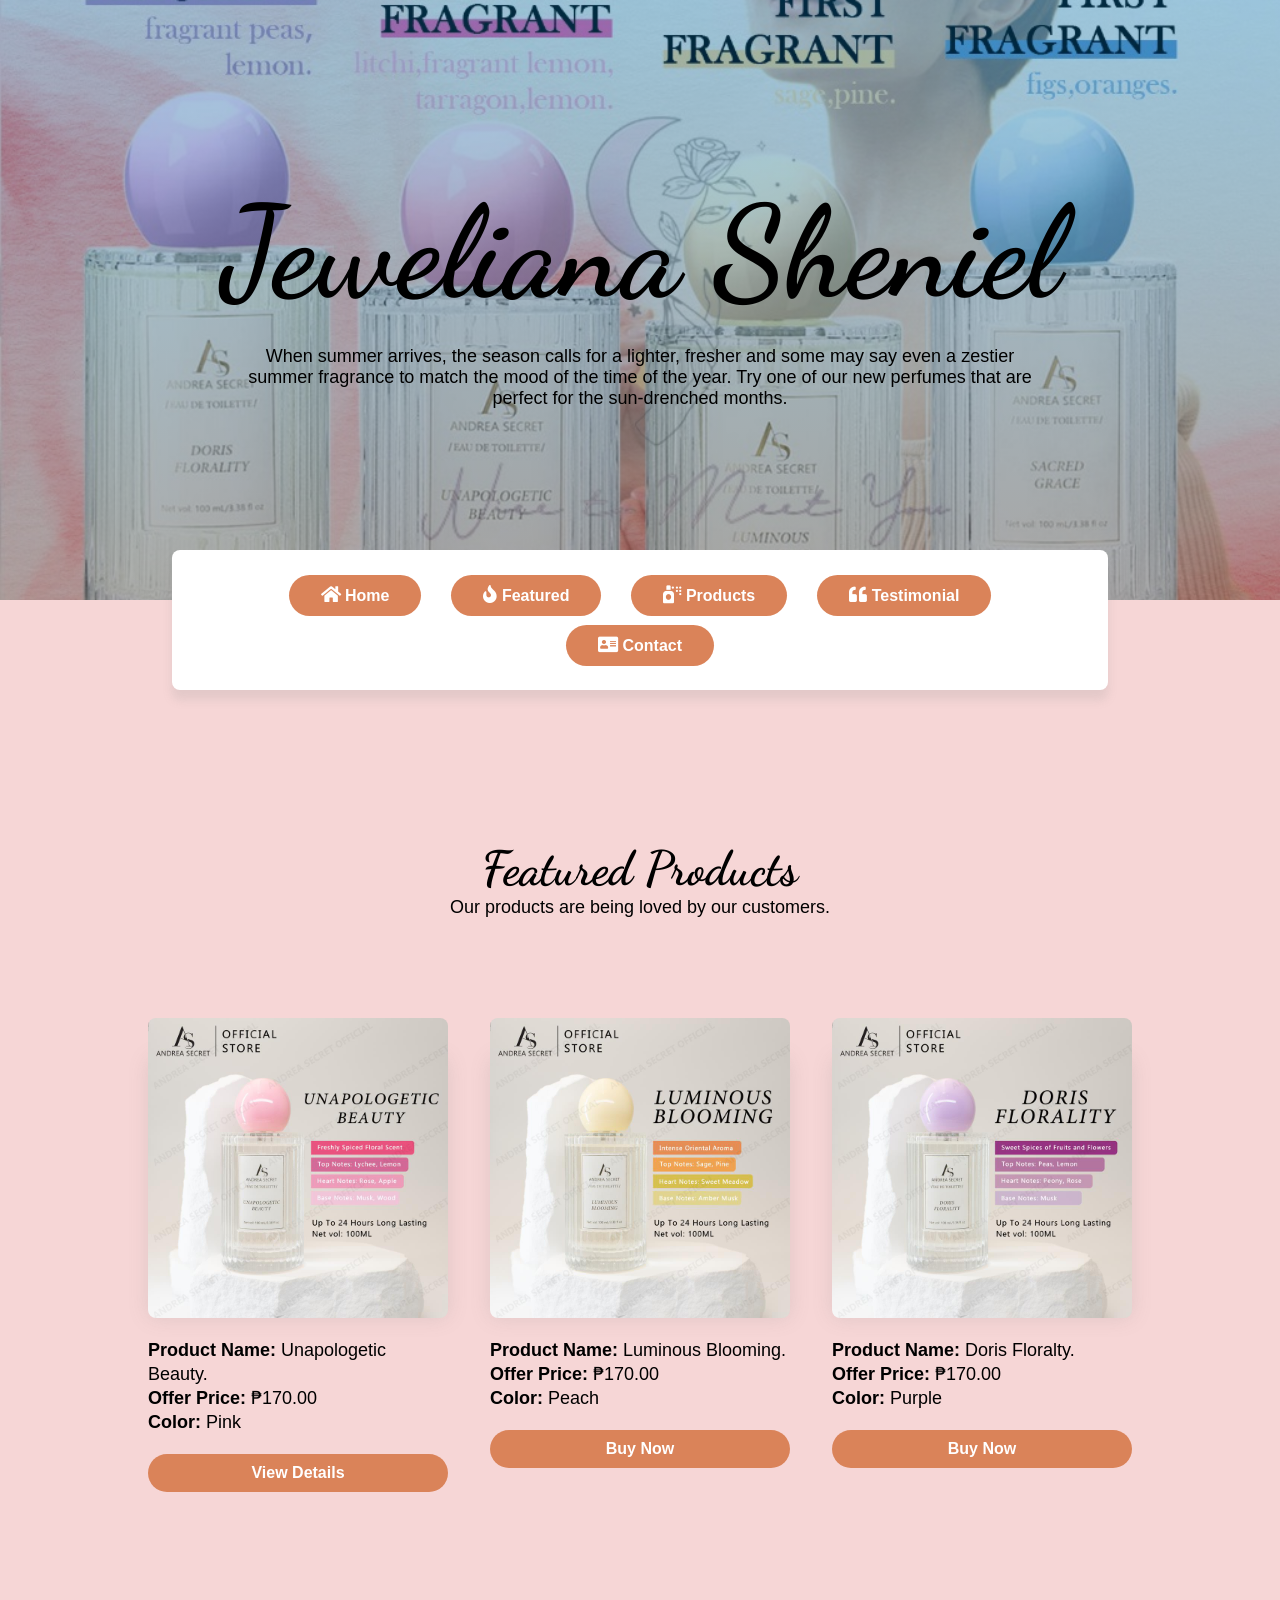
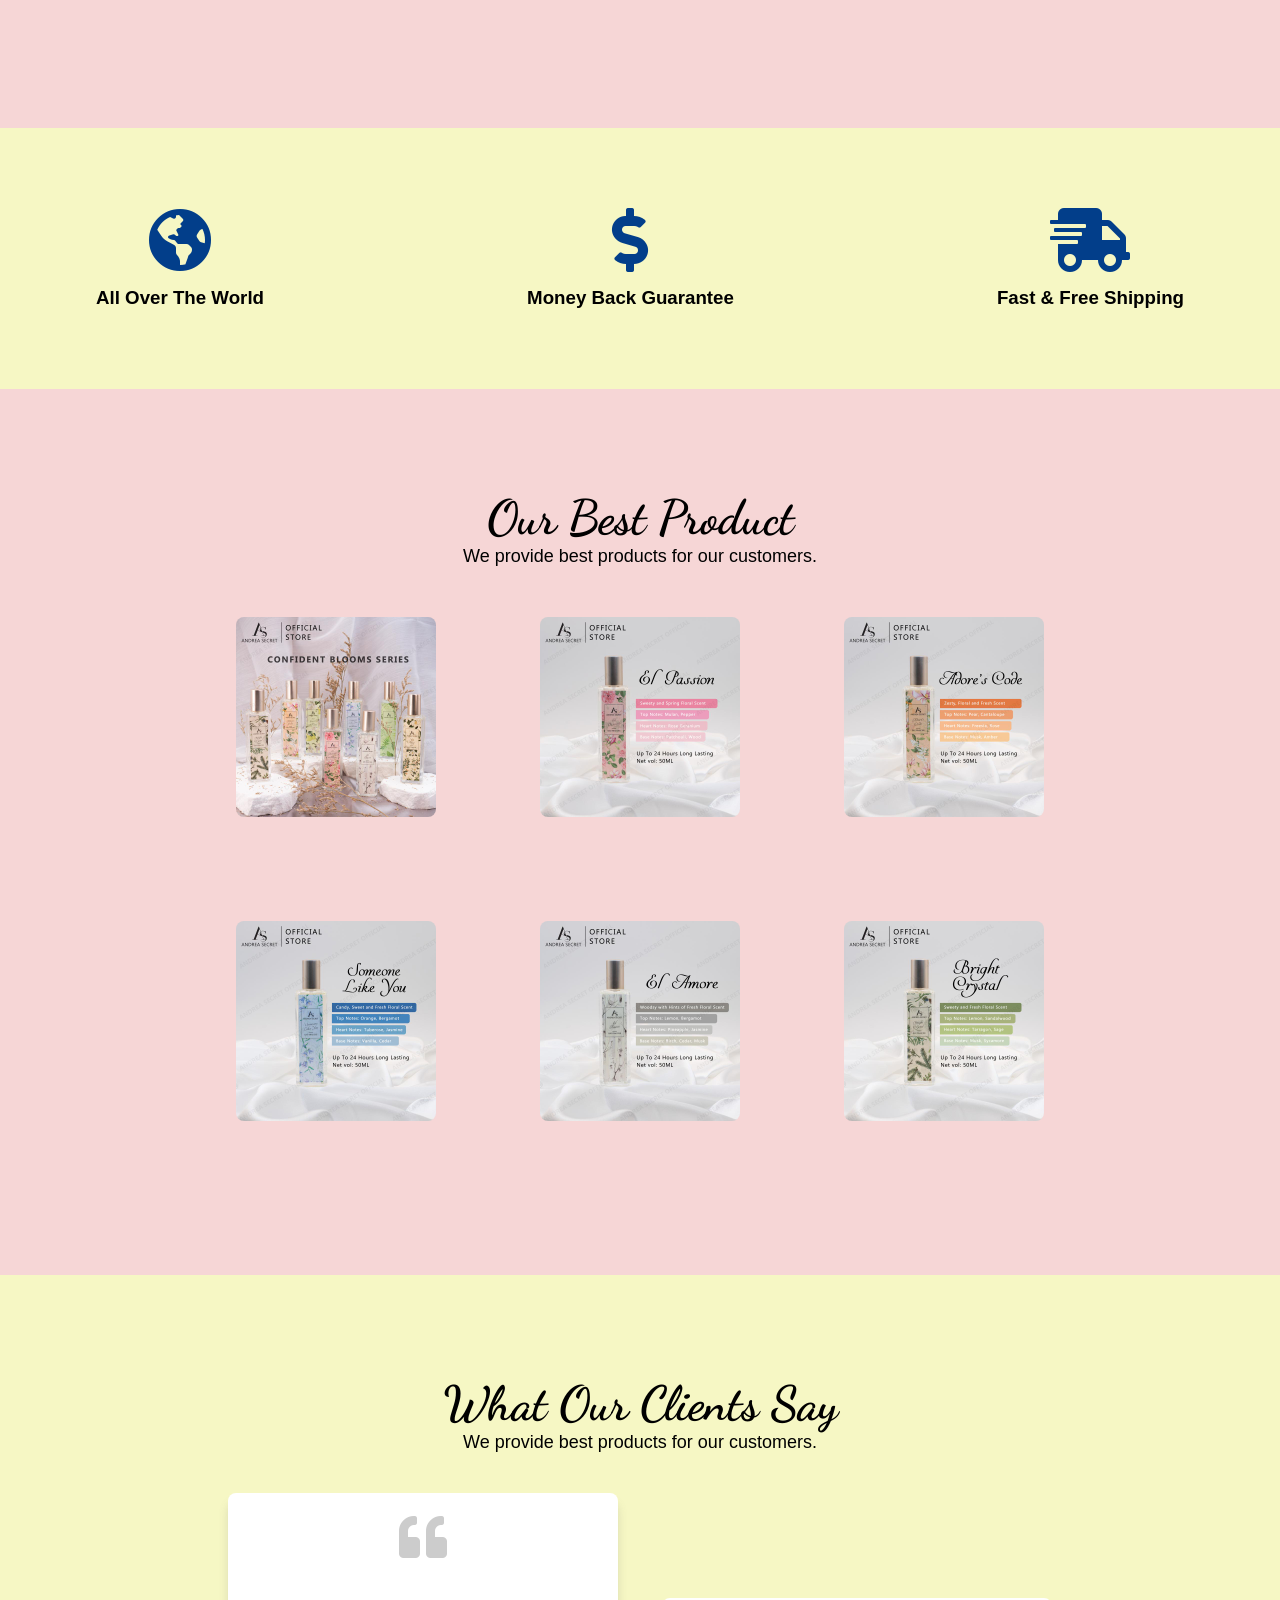
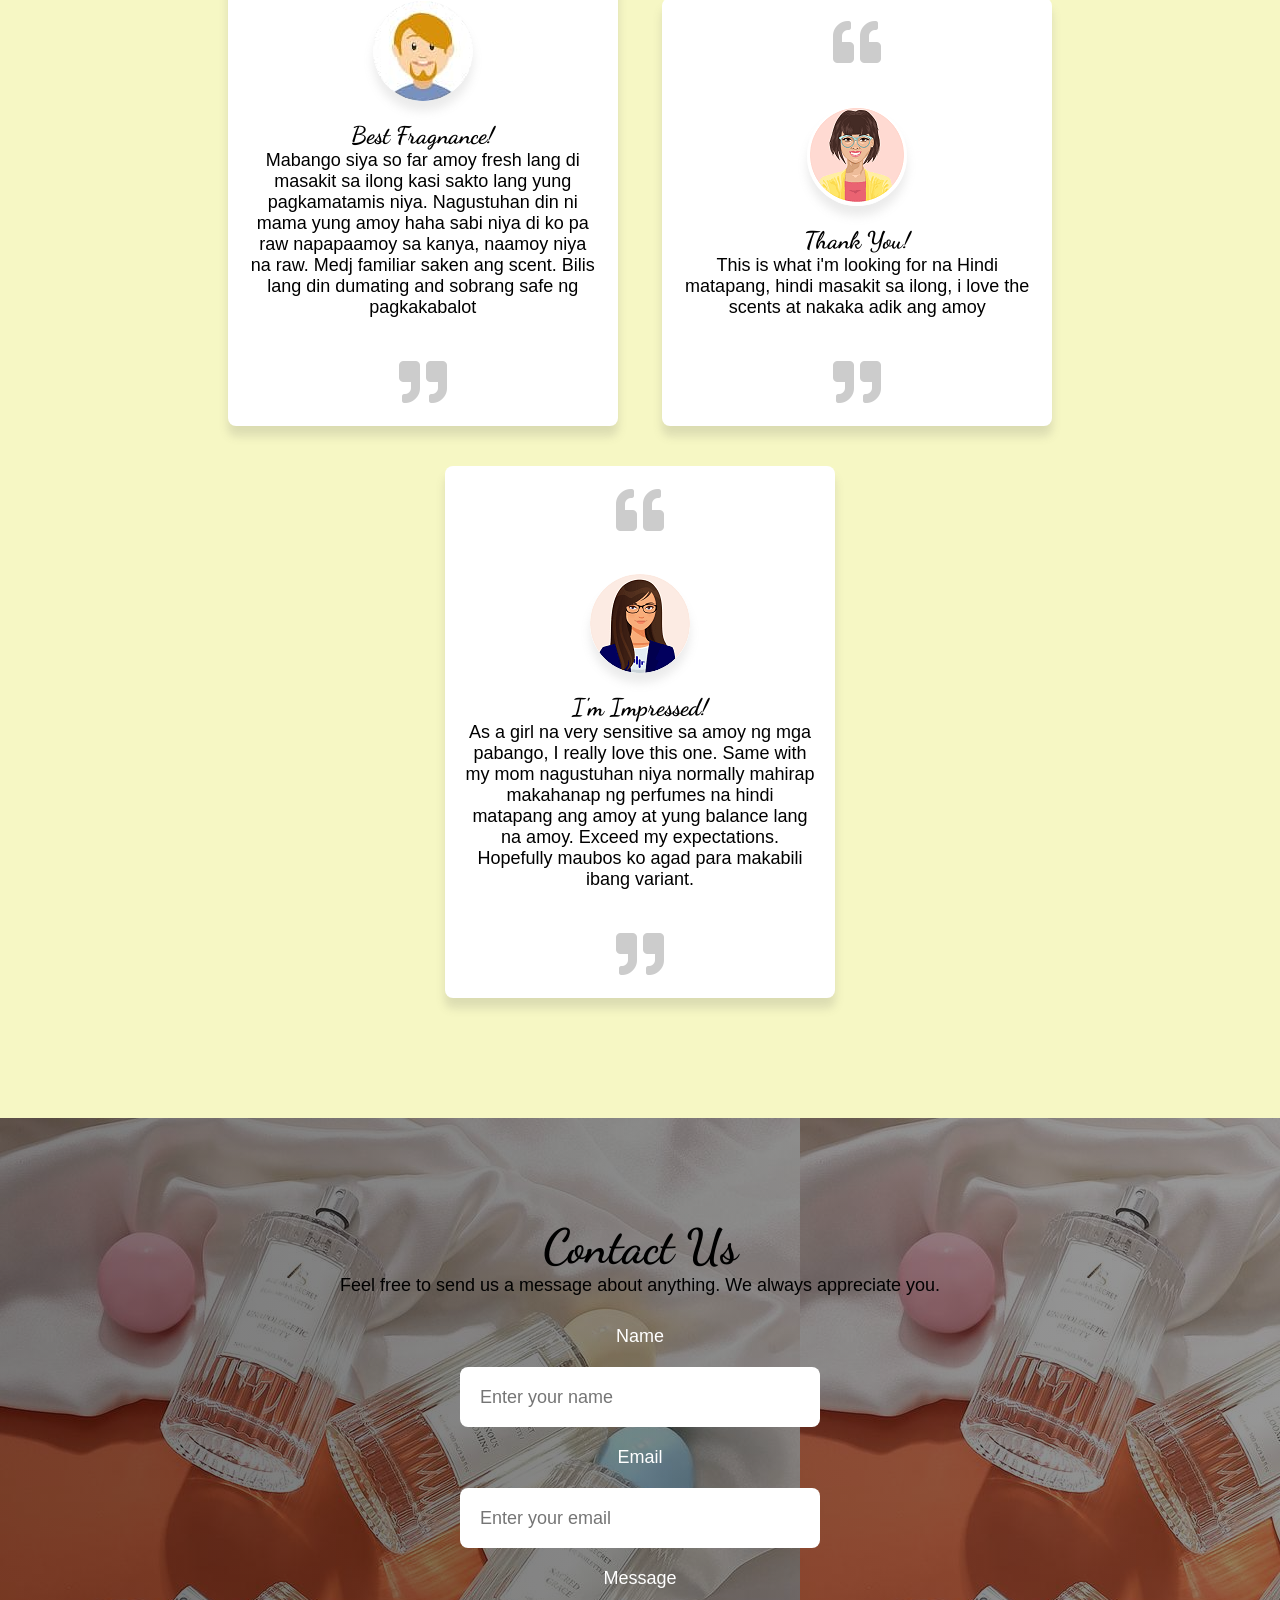
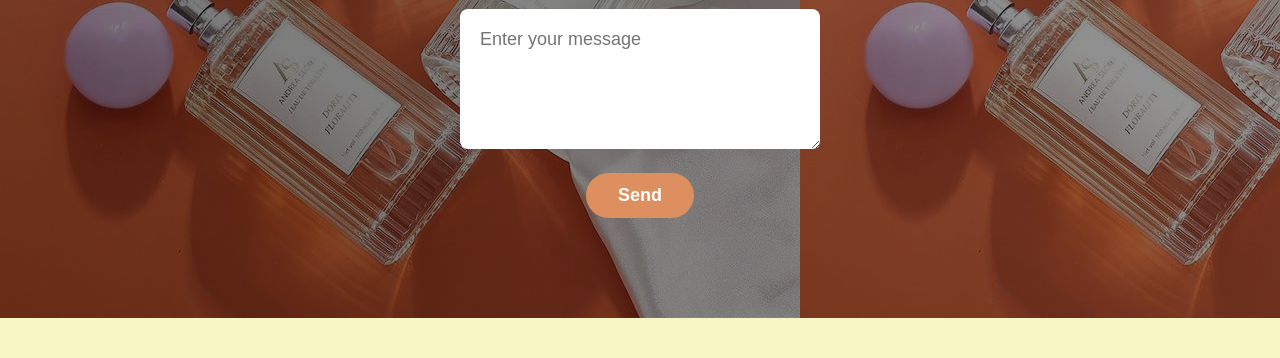
<file: webdev/index.html>
<!DOCTYPE html>
<html lang="en">

<head>
    <meta charset="UTF-8">
    <meta name="viewport" content="width=device-width, initial-scale=1.0">
    <!-- Favicon -->
    <link rel="shortcut icon" href="assets/images/favicon.png" type="image/x-icon">
    <!-- FontAwesome CDN -->
    <link rel="stylesheet" href="https://cdnjs.cloudflare.com/ajax/libs/font-awesome/5.14.0/css/all.min.css">
    <!-- Stylesheet Link -->
    <link rel="stylesheet" href="style.css">

    <title>SEASONS OF BLOOM | Perfume Shop</title>
</head>
    <!--https://htmlpreview.github.io/?https://github.com/prncessjwl/DC_101--Web_Development_1/blob/daaeae528f9abf2e611a40b059d3195aeed42460/webdev/index.html-->

<body>
    <div class="wrapper">
        <main class="main-content">
            <div id="hero" class="hero">
                <h1>Jeweliana Sheniel</h1>
                <p>When summer arrives, the season calls for a lighter, fresher and some may say even a zestier summer
                    fragrance to match
                    the mood of the time of the year. Try one of our new perfumes that are perfect for the sun-drenched
                    months.</p>
            </div>

            <div class="navbar">
                <div class="nav-item">
                    <ul>
                        <li><a href="#hero"><i class="fas fa-home"></i> Home</a></li>
                        <li><a href="#featured"><i class="fa fa-fire"></i> Featured</a></li>
                        <li><a href="#products"><i class="fa fa-spray-can"></i> Products</a></li>
                        <li><a href="#testimonial"><i class="fa fa-quote-left"></i> Testimonial</a></li>
                        <li><a href="#contact"><i class="fas fa-address-card"></i> Contact</a></li>
                    </ul>
                </div>
            </div>
            <div id="featured">
                <h2>Featured Products</h2>
                <p>Our products are being loved by our customers.</p>
                <div class="featured-product">
                    <div class="featured-one">
                        <img src="assets/images/blue.jpeg" alt="" class="featured-image">
                        <div class="featured-description">
                            <p>
                                <b>Product Name:</b> Unapologetic Beauty.
                                <br>
                                <b>Offer Price:</b> <del></del> ₱170.00
                                <br>
                                <b>Color:</b> Pink
                            </p>
                        </div>
                        <a href="#" class="buynow">View Details</a>
                    </div>
                    <div class="featured-two">
                        <img src="assets/images/gold.jpeg" alt="" class="featured-image">
                        <div class="featured-description">
                            <p>
                                <b>Product Name:</b> Luminous Blooming.
                                <br>
                                <b>Offer Price:</b> <del></del> ₱170.00
                                <br>
                                <b>Color:</b> Peach
                            </p>
                        </div>
                        <a href="#" class="buynow">Buy Now</a>
                    </div>
                    <div class="featured-three">
                        <img src="assets/images/black.jpeg" alt="" class="featured-image">
                        <div class="featured-description">
                            <p>
                                <b>Product Name:</b> Doris Floralty.
                                <br>
                                <b>Offer Price:</b> <del></del> ₱170.00 
                                <br>
                                <b>Color:</b> Purple
                            </p>
                        </div>
                        <a href="#" class="buynow">Buy Now</a>
                    </div>
                </div>
            </div>
            <div class="icon-box-section">
                <div class="icon1 icon">
                    <i class="fas fa-globe-americas"></i>
                    <h3>All Over The World</h3>

                    <p></p>
                </div>
                <div class="icon2 icon"><i class="fas fa-dollar-sign"></i>
                    <h3>Money Back Guarantee</h3>

                    <p></p>
                </div>
                <div class="icon3 icon"><i class="fas fa-shipping-fast"></i>
                    <h3>Fast & Free Shipping</h3>
                    <p></p>
                </div>
            </div>
            <!-- Products Section -->
            <div id="products">
                <h2>Our Best Product</h2>
                <p>We provide best products for our customers.</p>

                <div class="products-grid">
                    <img src="assets/images/product1.jpeg">
                    <img src="assets/images/product2.jpeg">
                    <img src="assets/images/product3.jpeg">
                    <div class="second-grid">
                        <img src="assets/images/product4.jpeg">
                        <img src="assets/images/product5.jpeg">
                        <img src="assets/images/product6.jpeg">
                    </div>
                </div>
            </div>
            <!-- Testimonial Section -->
            <div id="testimonial">
                <h2>What Our Clients Say</h2>
                <p>We provide best products for our customers.</p>
                <div class="customers customer1">
                    <i class="fas fa-quote-left quote-icon"></i>
                    <img src="assets/images/customer1.jpg">
                    <h3>Best Fragnance!</h3>

                    <p>Mabango siya so far amoy fresh lang di masakit sa ilong kasi sakto lang yung 
                        pagkamatamis niya. Nagustuhan din ni mama yung amoy haha sabi niya di ko pa raw 
                        napapaamoy sa kanya, naamoy niya na raw. Medj familiar saken ang scent. 
                        Bilis lang din dumating and sobrang safe ng pagkakabalot</p>
                    <i class="fas fa-quote-right quote-icon"></i>

                </div>
                <div class="customers customer2 ">
                    <i class="fas fa-quote-left quote-icon "></i>
                    <img src="assets/images/customer2.png">
                    <h3>Thank You!</h3>

                    <p>This is what i'm looking for na Hindi matapang, hindi masakit sa ilong,
                        i love the scents at nakaka adik ang amoy</p>
                    <i class="fas fa-quote-right quote-icon "></i>
                </div>
                <div class="customers customer3">
                    <i class="fas fa-quote-left quote-icon"></i>
                    <img src="assets/images/customer3.png">
                    <h3>I'm Impressed!</h3>

                    <p>As a girl na very sensitive sa amoy ng mga pabango, I really love this one.
                         Same with my mom nagustuhan niya normally mahirap makahanap ng perfumes na hindi
                          matapang ang amoy at yung balance lang na amoy. Exceed my expectations.
                           Hopefully maubos ko agad para makabili ibang variant.</p>
                    <i class="fas fa-quote-right quote-icon"></i>
                </div>
            </div>
            <!-- Contact Section -->
            <div id="contact">


                <h2>Contact Us</h2>
                <p>Feel free to send us a message about anything. We always appreciate you.</p>

                <form>
                    <label for="name">Name</label> <br>
                    <input type="text" name="" id="name" placeholder="Enter your name" required>
                    <br>
                    <label for="email">Email</label> <br>
                    <input type="email" name="" id="email" placeholder="Enter your email" required>
                    <br>
                    <label for="message">Message</label><br>
                    <textarea name="" id="message" placeholder="Enter your message" required></textarea>
                    <br>
                    <button type="submit">Send</button>
                </form>

            </div>
        </main>
        <footer class="site-footer"></footer>
    </div>
</body>

</html>
</file>
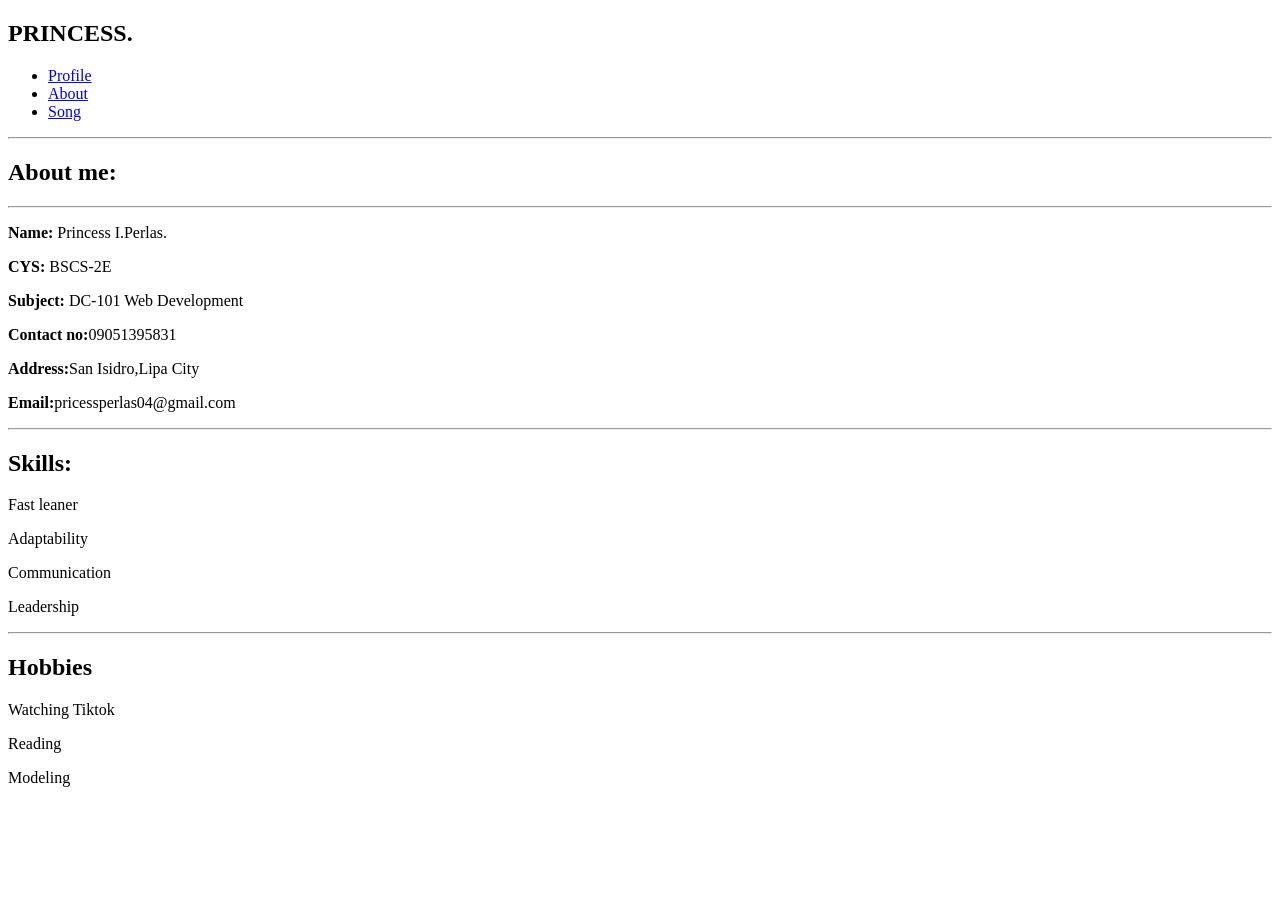
<file: perlas-profile.html>
<!DOCTYPE html>
<html>
    <head>
        <title>Personal.Bio-Princess </title>
    </head>
    <body>
        <header>
            <div>
                <h2>PRINCESS.</h2>
            </div>
            <div>
                <ul>
                    <li><a href="perlas-bio.html" target="_self">Profile</a></li>
                    <li><a href="perlas-profile.html" target="_self">About</a></li>
                    <li><a href="perlas-songlyrics.html" target="_self">Song</a></li>

                </ul>
            </div>
        </header>
        <hr>
        <main>
            <div>
                <h2>About me:</h2>
                <hr>
                <p> <strong>Name:</strong> Princess I.Perlas.</p>
                <p> <strong>CYS:</strong> BSCS-2E</p>
                <p> <strong>Subject:</strong> DC-101 Web Development</p>
                <p> <strong>Contact no:</strong>09051395831</p>
                <p> <strong>Address:</strong>San Isidro,Lipa City</p>
                <p> <strong>Email:</strong>pricessperlas04@gmail.com</p> 
<hr>
                <h2>Skills:</h2>
                <p>Fast leaner</p>
                <P>Adaptability</P>
                <p>Communication</p>
                <p>Leadership</p>
<hr>
                <h2> Hobbies</h2>
                <p>Watching Tiktok</p>
                <P>Reading</P>
                <p>Modeling</p>
               
                
    
                
            </div>
        </main>
    </body>
</html>
</file>
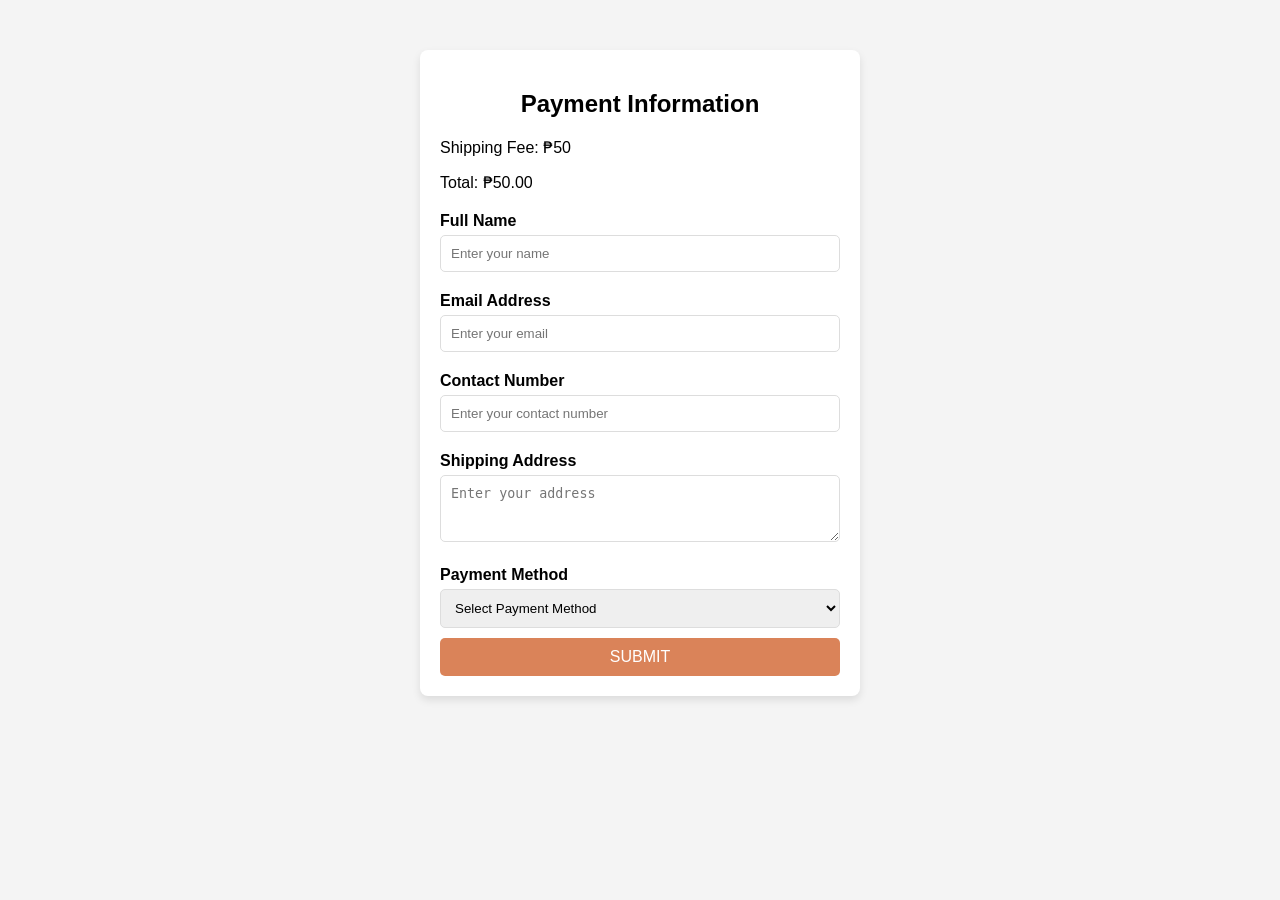
<file: webdev landing page/checkout.html>
<!DOCTYPE html>
<html lang="en">
<head>
    <meta charset="UTF-8">
    <meta name="viewport" content="width=device-width, initial-scale=1.0">
    <title>Checkout</title>
    <style>
        body {
            font-family: Arial, sans-serif;
            background-color: #f4f4f4;
            margin: 0;
            padding: 0;
        }

        .container {
            max-width: 400px;
            margin: 50px auto;
            background-color: #fff;
            padding: 20px;
            border-radius: 8px;
            box-shadow: 0 4px 8px rgba(0, 0, 0, 0.1);
        }

        h2 {
            text-align: center;
            margin-bottom: 20px;
        }

        label {
            font-weight: bold;
            display: block;
            margin: 10px 0 5px;
        }

        input, select, textarea {
            width: 100%;
            padding: 10px;
            margin-bottom: 10px;
            border: 1px solid #ddd;
            border-radius: 5px;
            box-sizing: border-box;
        }

        .total-section {
            margin: 20px 0;
            padding: 10px;
            background: #f9f9f9;
            border: 1px solid #ddd;
            border-radius: 5px;
        }

        .total-section p {
            margin: 5px 0;
            font-size: 16px;
        }

        .btn {
            width: 100%;
            padding: 10px;
            background-color: #DA8359;
            color: white;
            border: none;
            border-radius: 5px;
            font-size: 16px;
            cursor: pointer;
            text-transform: uppercase;
        }

        .btn:hover {
            background-color: #DA8359;
        }

        .hidden {
            display: none;
        }

        .thankyou-message {
            text-align: center;
            font-size: 18px;
            font-weight: bold;
            color: #4CAF50;
            margin-top: 20px;
        }

        .cart-details {
            margin-bottom: 20px;
        }
    </style>
</head>
<body>
    <div class="container">
        <h2 id="paymentTitle">Payment Information</h2>

        <!-- Cart details display -->
        <div class="cart-details" id="cartDetails">
            <!-- Cart items will be dynamically populated here -->
        </div>

        <form id="checkoutForm">
            <!-- Full Name -->
            <label for="name">Full Name</label>
            <input type="text" id="name" placeholder="Enter your name" required>

            <!-- Email Address -->
            <label for="email">Email Address</label>
            <input type="email" id="email" placeholder="Enter your email" required>

            <!-- Contact Number -->
            <label for="contact">Contact Number</label>
            <input type="text" id="contact" placeholder="Enter your contact number" required>

            <!-- Address -->
            <label for="address">Shipping Address</label>
            <textarea id="address" rows="3" placeholder="Enter your address" required></textarea>

            <!-- Payment Method -->
            <label for="payment">Payment Method</label>
            <select id="payment" required>
                <option value="">Select Payment Method</option>
                <option value="credit-card">Credit Card</option>
                <option value="gcash">GCash</option>
                <option value="cod">Cash on Delivery</option>
            </select>

            <!-- Submit Button -->
            <button type="button" class="btn" id="submitBtn">Submit</button>
        </form>

        <!-- Confirmation Section -->
        <div id="confirmationSection" class="hidden">
            <p class="thankyou-message">Thank you for your purchase!</p>
            <button class="btn" onclick="goToHomePage()">Go to Home Page</button>
        </div>
    </div>

    <script>
        // Example cart (in real cases, you'd get it from localStorage or a server)
        const cart = JSON.parse(localStorage.getItem("cart")) || [];

        // Shipping fee
        const shippingFee = 50;

        // Function to calculate the total price
        function calculateTotal() {
            let total = 0;

            // Calculate total from cart items (including quantities)
            cart.forEach(item => {
                total += parseFloat(item.price.replace('₱', '').replace(',', '')) * item.quantity;
            });

            // Add shipping fee
            total += shippingFee;

            return total;
        }

        // Function to display the cart details and total price
        function displayCartDetails() {
            const cartDetails = document.getElementById("cartDetails");
            cartDetails.innerHTML = "";  // Clear previous cart details

            // Calculate the total price
            const total = calculateTotal();
            const productPrice = total - shippingFee;

            // Display the cart items
            cart.forEach(item => {
                const cartItem = document.createElement("p");
                cartItem.textContent = `${item.title} (${item.quantity}) - ₱${(parseFloat(item.price.replace('₱', '').replace(',', '')) * item.quantity).toFixed(2)}`;
                cartDetails.appendChild(cartItem);
            });

            // Display shipping fee
            const shippingDetails = document.createElement("p");
            shippingDetails.textContent = `Shipping Fee: ₱${shippingFee}`;
            cartDetails.appendChild(shippingDetails);

            // Add total price to the cart details
            const totalDetails = document.createElement("p");
            totalDetails.textContent = `Total: ₱${total.toFixed(2)}`;
            cartDetails.appendChild(totalDetails);
        }

        // On page load, display the cart details and total price
        window.onload = function () {
            displayCartDetails();
        };

        // Submit Button Logic
        document.getElementById("submitBtn").addEventListener("click", function () {
            // Validate form inputs
            const name = document.getElementById("name").value;
            const email = document.getElementById("email").value;
            const contact = document.getElementById("contact").value;
            const address = document.getElementById("address").value;
            const payment = document.getElementById("payment").value;

            if (name && email && contact && address && payment) {
                // Change title to "Payment Done"
                document.getElementById("paymentTitle").textContent = "Payment Done";

                // Hide checkout form and show confirmation
                document.getElementById("checkoutForm").classList.add("hidden");
                document.getElementById("confirmationSection").classList.remove("hidden");
            } else {
                alert("Please fill out all required fields.");
            }
        });

        // Redirect to Home Page
        function goToHomePage() {
            window.location.href = "index.html"; // Redirect to your home page
        }
    </script>
</body>
</html>
</file>
<file: webdev/style.css>
* {
    margin: 0;
    padding: 0;
    scroll-behavior: smooth
}

@import url('https://fonts.googleapis.com/css2?family=Open+Sans&display=swap');

@font-face {
    font-family: 'DancingScript';
    src: url('assets/fonts/DancingScript.ttf');
}

/* Global Styling */
body {
    background-color: #F6D6D6;
    font-family: 'Open Sans',
        sans-serif;
    text-align: center;
}

h1,
h2,
h3,
h4,
h5,
h6,
p {
    font-family: 'DancingScript',
        sans-serif;
        color: black;
}

p,
span,
b,
i,
label,
input,
textarea,
::placeholder {
    font-family: 'Open Sans',
        sans-serif;
    font-size: 18px;
}

img {
    width: 100%;
    border-radius: .5rem;
}

::selection {
    background-color: #023E8A;
    color: #fff;
}

/* Main Content Styling */

/* Hero Section Styling */
.hero {
    background: linear-gradient(0deg, rgba(0, 0, 0, 0.3), #0076b65b),
        url(assets/images/background.jpg);
    background-position: center center;
    background-repeat: no-repeat;
    background-size: cover;
    width: 100%;
    height: 500px;
    background-color: #000;
    color: #ffffff;
    text-align: center;
    margin: auto;
    padding: 50px 0;
    display: flex;
    flex-flow: column;
    justify-content: center;
}

.hero h1 {
    font-size: 8rem;
}

.hero p {
    margin: 1rem 15rem;
}

/* End Of Hero Section Styling */

/* Navbar Section Styling */
.navbar {
    height: auto;
    width: 70%;
    background-color: #fff;
    border-radius: .5rem;
    margin: -50px auto;
    box-shadow: 0 10px 10px rgba(138, 138, 138, 0.171);
    display: flex;
    flex-flow: column;
    justify-content: center;
    position: -webkit-sticky;
    position: sticky;
    top: 0;
    padding: 20px;
}

.nav-item ul {
    display: flex;
    justify-content: center;
    flex-wrap: wrap;
    text-align: center;
    list-style-type: none;
}

.nav-item li {
    margin: 15px;

}


.nav-item li a {
    text-decoration: none;
    color: #fff;
    background-color: #DA8359;
    padding: 10px 30px;
    border-radius: 50px;
    border: 2px solid transparent;
    cursor: pointer;
    font-weight: 600;
}

.nav-item li a:hover {
    border: 2px solid black;
    color: black;
    background-color: #fff;
    transition: .2s;

}

/* End Of Navbar Section Styling */

/* Featured Product Section */
#featured {
    margin-top: 100px;
    padding: 100px 0;
    text-align: center;
}

#featured h2 {
    font-size: 3rem;
}

.featured-product {
    height: 400px;
    width: 80%;
    margin: 30px auto;
    display: flex;
    flex-flow: row;
    justify-content: space-between;
    text-align: left;
    border-radius: .5rem;
}

.featured-image {
    display: block;
    background-color: #fff;
}

.featured-image:hover {
    margin-top: -15px;
    transition: .3s;
    box-shadow: none;
}

.featured-one,
.featured-two,
.featured-three {
    height: auto;
    width: 300px;
    margin: 70px 20px;
    justify-content: space-between;
    display: block;
    box-shadow: 0 40px 20px rgba(121, 119, 119, 0.171);
    border-radius: .5rem;

}

.featured-description {
    margin: 20px 0;
    line-height: 1.5em;
}

/* Icon Box Section Styling */
.icon-box-section {
    background-color: #F6F7C4;
    margin-top: 250px;
    display: flex;
    justify-content: space-between;
    text-align: center;
    padding: 5rem;
}

.icon-box-section i {
    font-size: 4rem;
    color: #023E8A;
    margin-bottom: 15px;
}

.icon {
    margin: 0 1rem;
}

.icon h3 {
    font-family: 'Open Sans', sans-serif;
}

.buynow {
    text-decoration: none;
    color: #fff;
    background-color: #DA8359;
    padding: 8px 20px;
    border-radius: 50px;
    border: 2px solid transparent;
    cursor: pointer;
    font-weight: 600;
    text-align: center;
    font-size: 16px;
    margin: 0 auto;
    display: block;
}

.buynow:hover {
    border: 2px solid black;
    color: black;
    background-color: #fff;
    transition: .2s;
}

/* Products Section */
#products {
    padding: 100px 0;
}

#products h2 {
    font-size: 3rem;
}

.products-grid img {
    height: 200px;
    width: 200px;
    margin: 50px 50px;
    cursor: pointer;

}

/* Testimonial Section Styling */
#testimonial {
    background-color: #F6F7C4;
    padding: 100px 0;
}

#testimonial h2 {
    font-size: 3rem;
}

#testimonial h3 {
    font-size: 1.5rem;
}

#testimonial p {
    margin-bottom: 20px;
}

.customers {
    background-color: #fff;
    width: 350px;
    margin: 20px;
    padding: 0 20px;
    display: inline-block;
    border-radius: .5rem;
    cursor: pointer;
    box-shadow: 0 10px 10px rgba(95, 95, 95, 0.171);
}


.customers:hover {
    background-color: #DA8359;
    color: #fff;
    transition: .2s ease-in-out;
}

.customers img {
    width: 100px;
    border-radius: 50%;
    display: block;
    margin: 20px auto;
    box-shadow: 0 10px 10px rgba(138, 138, 138, 0.171);
}

.quote-icon {
    font-size: 3rem;
    color: #ccc;
    padding: 20px;
}

.customers:hover .quote-icon {
    color: #fff;
}



/* Contact Section */
#contact {
    padding: 100px 0;
    background-attachment: fixed;
    background-position: center;
    background-repeat: no-repeat;
    background-size: cover;
    background: linear-gradient(70deg, rgba(0, 0, 0, 0.541), rgba(32, 32, 32, 0.459)), url(assets/images/contact.jpeg);
    color: #fff;
    display: flex;
    flex-flow: column;
    justify-content: center;
    margin: 0 auto;
}

#contact h2 {
    font-size: 3rem;
}

#contact p {
    margin-bottom: 30px;
}

#contact label {
    text-align: left;
}

#contact input {
    margin: 20px 0;
    height: 20px;
    width: 25%;
    padding: 20px;
    border-radius: .5rem;
    outline: none;
    border: none;

}

#contact textarea {
    margin: 20px 0;
    height: 100px;
    width: 25%;
    padding: 20px;
    border-radius: .5rem;
    outline: none;
    border: none;

}

#contact button {
    text-decoration: none;
    color: #fff;
    background-color: #DE8F5F;
    padding: 10px 30px;
    border-radius: 50px;
    border: 2px solid transparent;
    cursor: pointer;
    font-weight: 600;
    outline: none;
    font-size: 18px;
}

#contact button:hover {
    border: 2px solid black;
    color: black;
    background-color: #fff;
    transition: .2s;
}

/* Footer Section Styling */
.site-footer {
    position: relative;
    left: 0;
    bottom: 0;
    width: 100%;
    background-color: #F6F7C4;
    color: white;
    text-align: center;
    font-size: 16px;
    padding: 20px 0;
}

/* Responsive Codes */

@media screen and (max-width: 810px) {
    body {
        font-size: 16px;
    }

    p,
    span,
    b,
    i,
    label,
    input,
    textarea,
    ::placeholder {
        font-family: 'Open Sans', sans-serif;
        font-size: 16px;
    }

    .hero {
        width: 100%;
        height: 100vh;
    }

    .hero h1 {
        font-size: 4rem;
    }

    .hero p {
        margin: 0 10px;
        font-size: 16px;
    }

    .navbar {
        width: 80%;
        height: 70px;
    }

    .nav-item li {
        margin: 8px;
    }

    .nav-item li a {
        padding: 8px 5px;
        border-radius: 50px;
        border: 1px solid transparent;
        cursor: pointer;
        font-weight: 400;
        font-size: 10px;

    }

    #featured {
        margin-top: 50px;
        padding: 50px 0;
        height: 550px
    }

    #featured h2 {
        font-size: 2rem;
    }

    #featured p {
        margin: 5px 10px;
    }

    .featured-one,
    .featured-two,
    .featured-three {
        width: 85%;
        margin: 50px auto;

    }

    .buynow {
        margin: 0 auto;
        display: block;
    }

    .featured-product {
        flex-flow: column;
        width: auto;
    }

    .icon-box-section {
        height: auto;
        flex-flow: column;
        padding: 50px 0;
        margin: 0 auto;
        width: 100%;
        margin-top: 410%;
        display: block;
    }

    #products h2 {
        font-size: 2rem;
    }

    #products p {
        margin: 0 10px;
    }

    #products img {
        width: 50%;
        margin: 50px;
    }




    #testimonial h2 {
        font-size: 2rem;
    }

    #testimonial p {
        margin: 10px;
    }

    .icon {
        margin: 20px 1rem;
    }

    .customers {
        width: auto;
    }

    #contact h2 {
        font-size: 2rem;
    }

    #contact p {
        margin: 10px 20px;
    }

    #contact input,
    #contact textarea {
        width: 80%;
    }

    #contact label {
        font-weight: bold;
    }
}
</file>
